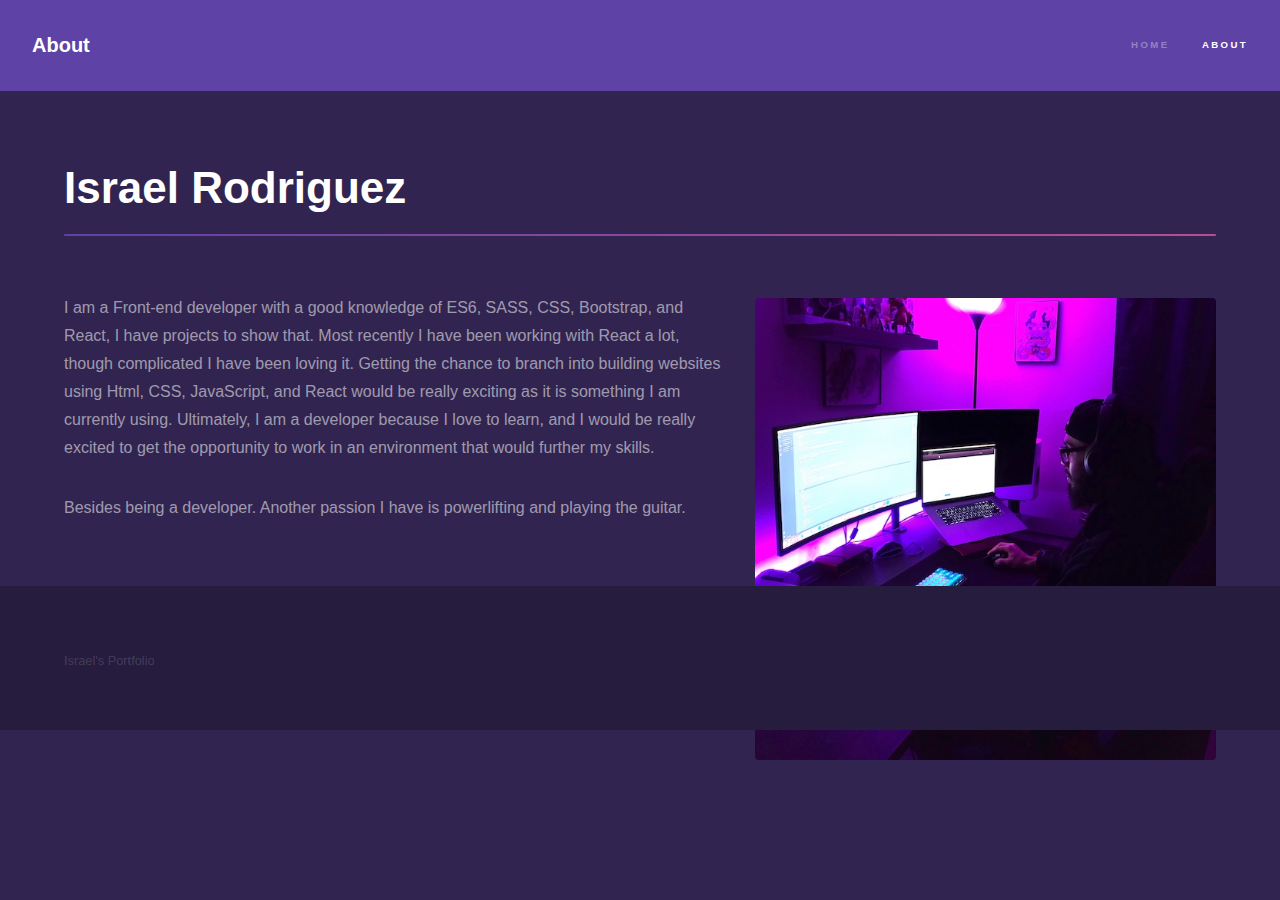
<file: generic.html>
<!DOCTYPE HTML>
<html>

<head>
	<title>Israel's Porfolio</title>
	<meta charset="utf-8" />
	<meta name="viewport" content="width=device-width, initial-scale=1, user-scalable=no" />
	<link rel="stylesheet" href="assets/css/main.css" />
	<noscript>
		<link rel="stylesheet" href="assets/css/noscript.css" />
	</noscript>
</head>

<body class="is-preload">

	<!-- Header -->
	<header id="header">
		<a href="index.html" class="title">About</a>
		<nav>
			<ul>
				<li><a href="index.html">Home</a></li>
				<li><a href="generic.html" class="active">About</a></li>
			</ul>
		</nav>
	</header>

	<!-- Wrapper -->
	<div id="wrapper">

		<!-- Main -->
		<section id="main" class="wrapper">
			<div class="inner">
				<h1 class="major">Israel Rodriguez</h1>
				<span class="image right"><img src="images/IsraelR.jpg" alt="Israel" /></span>
				<p>I am a Front-end developer with a good knowledge of ES6, SASS, CSS, Bootstrap, and React, I have
					projects to show that. Most recently I have been working with React a lot, though complicated I have
					been loving it. Getting the chance to branch into building websites using Html, CSS, JavaScript, and
					React
					would be really exciting as it is something I am currently using. Ultimately, I am a developer
					because I love to learn, and I would be really excited to get the opportunity to work in an
					environment that would further my skills.</p>

				<p>Besides being a developer. Another passion I have is powerlifting and playing the guitar.</p>
			</div>
		</section>

	</div>

	<!-- Footer -->
	<footer id="footer" class="wrapper alt">
		<div class="inner">
			<ul class="menu">
				<li>Israel's Portfolio</li>
			</ul>
		</div>
	</footer>

	<!-- Scripts -->
	<script src="assets/js/jquery.min.js"></script>
	<script src="assets/js/jquery.scrollex.min.js"></script>
	<script src="assets/js/jquery.scrolly.min.js"></script>
	<script src="assets/js/browser.min.js"></script>
	<script src="assets/js/breakpoints.min.js"></script>
	<script src="assets/js/util.js"></script>
	<script src="assets/js/main.js"></script>

</body>

</html>
</file>
<file: assets/css/noscript.css>
/*
	Hyperspace by HTML5 UP
	html5up.net | @ajlkn
	Free for personal and commercial use under the CCA 3.0 license (html5up.net/license)
*/

/* Spotlights */

	.spotlights > section > .image:before {
		opacity: 0 !important;
	}

	.spotlights > section > .content > .inner {
		-moz-transform: none !important;
		-webkit-transform: none !important;
		-ms-transform: none !important;
		transform: none !important;
		opacity: 1 !important;
	}

/* Wrapper */

	.wrapper > .inner {
		opacity: 1 !important;
		-moz-transform: none !important;
		-webkit-transform: none !important;
		-ms-transform: none !important;
		transform: none !important;
	}

/* Sidebar */

	#sidebar > .inner {
		opacity: 1 !important;
	}

	#sidebar nav > ul > li {
		-moz-transform: none !important;
		-webkit-transform: none !important;
		-ms-transform: none !important;
		transform: none !important;
		opacity: 1 !important;
	}
</file>
<file: assets/css/main.css>
@import url(fontawesome-all.min.css);

/*
	Hyperspace by HTML5 UP
	html5up.net | @ajlkn
	Free for personal and commercial use under the CCA 3.0 license (html5up.net/license)
*/

html, body, div, span, applet, object,
iframe, h1, h2, h3, h4, h5, h6, p, blockquote,
pre, a, abbr, acronym, address, big, cite,
code, del, dfn, em, img, ins, kbd, q, s, samp,
small, strike, strong, sub, sup, tt, var, b,
u, i, center, dl, dt, dd, ol, ul, li, fieldset,
form, label, legend, table, caption, tbody,
tfoot, thead, tr, th, td, article, aside,
canvas, details, embed, figure, figcaption,
footer, header, hgroup, menu, nav, output, ruby,
section, summary, time, mark, audio, video {
	margin: 0;
	padding: 0;
	border: 0;
	font-size: 100%;
	font: inherit;
	vertical-align: baseline;}

article, aside, details, figcaption, figure,
footer, header, hgroup, menu, nav, section {
	display: block;}

body {
	line-height: 1;
}

ol, ul {
	list-style: none;
}

blockquote, q {
	quotes: none;
}

	blockquote:before, blockquote:after, q:before, q:after {
		content: '';
		content: none;
	}

table {
	border-collapse: collapse;
	border-spacing: 0;
}

body {
	-webkit-text-size-adjust: none;
}

mark {
	background-color: transparent;
	color: inherit;
}

input::-moz-focus-inner {
	border: 0;
	padding: 0;
}

input, select, textarea {
	-moz-appearance: none;
	-webkit-appearance: none;
	-ms-appearance: none;
	appearance: none;
}

/* Basic */

	@-ms-viewport {
		width: device-width;
	}

	body {
		-ms-overflow-style: scrollbar;
	}

	@media screen and (max-width: 480px) {

		html, body {
			min-width: 320px;
		}

	}

	html {
		box-sizing: border-box;
	}

	*, *:before, *:after {
		box-sizing: inherit;
	}

	body {
		background: #312450;
	}

		body.is-preload *, body.is-preload *:before, body.is-preload *:after {
			-moz-animation: none !important;
			-webkit-animation: none !important;
			-ms-animation: none !important;
			animation: none !important;
			-moz-transition: none !important;
			-webkit-transition: none !important;
			-ms-transition: none !important;
			transition: none !important;
		}

		/* ICONS */


	

/* Type */

	body, input, select, textarea {
		color: rgba(255, 255, 255, 0.55);
		font-family: Arial, Helvetica, sans-serif;
		font-size: 16.5pt;
		font-weight: normal;
		line-height: 1.75;
	}

		@media screen and (max-width: 1680px) {

			body, input, select, textarea {
				font-size: 13pt;
			}

		}

		@media screen and (max-width: 1280px) {

			body, input, select, textarea {
				font-size: 12pt;
			}

		}

		@media screen and (max-width: 360px) {

			body, input, select, textarea {
				font-size: 11pt;
			}

		}

	a {
		-moz-transition: color 0.2s ease, border-bottom-color 0.2s ease;
		-webkit-transition: color 0.2s ease, border-bottom-color 0.2s ease;
		-ms-transition: color 0.2s ease, border-bottom-color 0.2s ease;
		transition: color 0.2s ease, border-bottom-color 0.2s ease;
		border-bottom: dotted 1px rgba(255, 255, 255, 0.35);
		color: inherit;
		text-decoration: none;
	}

		a:hover {
			border-bottom-color: transparent;
			color: #ffffff;
		}

	strong, b {
		color: #ffffff;
		font-weight: bold;
	}

	em, i {
		font-style: italic;
	}

	p {
		margin: 0 0 2em 0;
	}

	h1, h2, h3, h4, h5, h6 {
		color: #ffffff;
		font-weight: bold;
		line-height: 1.5;
		margin: 0 0 0.5em 0;
	}

		h1 a, h2 a, h3 a, h4 a, h5 a, h6 a {
			color: inherit;
			text-decoration: none;
		}

	h1 {
		font-size: 2.75em;
	}

		h1.major {
			margin: 0 0 1.3em 0;
			position: relative;
			padding-bottom: 0.35em;
		}

			h1.major:after {
				background-image: -moz-linear-gradient(to right, #5e42a6, #b74e91);
				background-image: -webkit-linear-gradient(to right, #5e42a6, #b74e91);
				background-image: -ms-linear-gradient(to right, #5e42a6, #b74e91);
				background-image: linear-gradient(to right, #5e42a6, #b74e91);
				-moz-transition: max-width 0.2s ease;
				-webkit-transition: max-width 0.2s ease;
				-ms-transition: max-width 0.2s ease;
				transition: max-width 0.2s ease;
				border-radius: 0.2em;
				bottom: 0;
				content: '';
				height: 0.05em;
				position: absolute;
				right: 0;
				width: 100%;
			}

	h2 {
		font-size: 1.75em;
	}

	h3 {
		font-size: 1.1em;
	}

	h4 {
		font-size: 1em;
	}

	h5 {
		font-size: 0.8em;
	}

	h6 {
		font-size: 0.6em;
	}

	@media screen and (max-width: 736px) {

		h1 {
			font-size: 2em;
		}

		h2 {
			font-size: 1.25em;
		}

		h3 {
			font-size: 1em;
		}

		h4 {
			font-size: 0.8em;
		}

		h5 {
			font-size: 0.6em;
		}

		h6 {
			font-size: 0.6em;
		}

	}

	sub {
		font-size: 0.8em;
		position: relative;
		top: 0.5em;
	}

	sup {
		font-size: 0.8em;
		position: relative;
		top: -0.5em;
	}

	blockquote {
		border-left: solid 4px rgba(255, 255, 255, 0.15);
		font-style: italic;
		margin: 0 0 2em 0;
		padding: 0.5em 0 0.5em 2em;
	}

	code {
		background: rgba(255, 255, 255, 0.05);
		border-radius: 0.25em;
		border: solid 1px rgba(255, 255, 255, 0.15);
		font-family: "Courier New", monospace;
		font-size: 0.9em;
		margin: 0 0.25em;
		padding: 0.25em 0.65em;
	}

	pre {
		-webkit-overflow-scrolling: touch;
		font-family: "Courier New", monospace;
		font-size: 0.9em;
		margin: 0 0 2em 0;
	}

		pre code {
			display: block;
			line-height: 1.75em;
			padding: 1em 1.5em;
			overflow-x: auto;
		}

	hr {
		border: 0;
		border-bottom: solid 1px rgba(255, 255, 255, 0.15);
		margin: 2em 0;
	}

		hr.major {
			margin: 3em 0;
		}

	.align-left {
		text-align: left;
	}

	.align-center {
		text-align: center;
	}

	.align-right {
		text-align: right;
	}

/* Row */

	.row {
		display: flex;
		flex-wrap: wrap;
		box-sizing: border-box;
		align-items: stretch;
	}

		.row > * {
			box-sizing: border-box;
		}

		.row.gtr-uniform > * > :last-child {
			margin-bottom: 0;
		}

		.row.aln-left {
			justify-content: flex-start;
		}

		.row.aln-center {
			justify-content: center;
		}

		.row.aln-right {
			justify-content: flex-end;
		}

		.row.aln-top {
			align-items: flex-start;
		}

		.row.aln-middle {
			align-items: center;
		}

		.row.aln-bottom {
			align-items: flex-end;
		}

		.row > .imp {
			order: -1;
		}

		.row > .col-1 {
			width: 8.33333%;
		}

		.row > .off-1 {
			margin-left: 8.33333%;
		}

		.row > .col-2 {
			width: 16.66667%;
		}

		.row > .off-2 {
			margin-left: 16.66667%;
		}

		.row > .col-3 {
			width: 25%;
		}

		.row > .off-3 {
			margin-left: 25%;
		}

		.row > .col-4 {
			width: 33.33333%;
		}

		.row > .off-4 {
			margin-left: 33.33333%;
		}

		.row > .col-5 {
			width: 41.66667%;
		}

		.row > .off-5 {
			margin-left: 41.66667%;
		}

		.row > .col-6 {
			width: 50%;
		}

		.row > .off-6 {
			margin-left: 50%;
		}

		.row > .col-7 {
			width: 58.33333%;
		}

		.row > .off-7 {
			margin-left: 58.33333%;
		}

		.row > .col-8 {
			width: 66.66667%;
		}

		.row > .off-8 {
			margin-left: 66.66667%;
		}

		.row > .col-9 {
			width: 75%;
		}

		.row > .off-9 {
			margin-left: 75%;
		}

		.row > .col-10 {
			width: 83.33333%;
		}

		.row > .off-10 {
			margin-left: 83.33333%;
		}

		.row > .col-11 {
			width: 91.66667%;
		}

		.row > .off-11 {
			margin-left: 91.66667%;
		}

		.row > .col-12 {
			width: 100%;
		}

		.row > .off-12 {
			margin-left: 100%;
		}

		.row.gtr-0 {
			margin-top: 0;
			margin-left: 0em;
		}

			.row.gtr-0 > * {
				padding: 0 0 0 0em;
			}

			.row.gtr-0.gtr-uniform {
				margin-top: 0em;
			}

				.row.gtr-0.gtr-uniform > * {
					padding-top: 0em;
				}

		.row.gtr-25 {
			margin-top: 0;
			margin-left: -0.375em;
		}

			.row.gtr-25 > * {
				padding: 0 0 0 0.375em;
			}

			.row.gtr-25.gtr-uniform {
				margin-top: -0.375em;
			}

				.row.gtr-25.gtr-uniform > * {
					padding-top: 0.375em;
				}

		.row.gtr-50 {
			margin-top: 0;
			margin-left: -0.75em;
		}

			.row.gtr-50 > * {
				padding: 0 0 0 0.75em;
			}

			.row.gtr-50.gtr-uniform {
				margin-top: -0.75em;
			}

				.row.gtr-50.gtr-uniform > * {
					padding-top: 0.75em;
				}

		.row {
			margin-top: 0;
			margin-left: -1.5em;
		}

			.row > * {
				padding: 0 0 0 1.5em;
			}

			.row.gtr-uniform {
				margin-top: -1.5em;
			}

				.row.gtr-uniform > * {
					padding-top: 1.5em;
				}

		.row.gtr-150 {
			margin-top: 0;
			margin-left: -2.25em;
		}

			.row.gtr-150 > * {
				padding: 0 0 0 2.25em;
			}

			.row.gtr-150.gtr-uniform {
				margin-top: -2.25em;
			}

				.row.gtr-150.gtr-uniform > * {
					padding-top: 2.25em;
				}

		.row.gtr-200 {
			margin-top: 0;
			margin-left: -3em;
		}

			.row.gtr-200 > * {
				padding: 0 0 0 3em;
			}

			.row.gtr-200.gtr-uniform {
				margin-top: -3em;
			}

				.row.gtr-200.gtr-uniform > * {
					padding-top: 3em;
				}

		@media screen and (max-width: 1680px) {

			.row {
				display: flex;
				flex-wrap: wrap;
				box-sizing: border-box;
				align-items: stretch;
			}

				.row > * {
					box-sizing: border-box;
				}

				.row.gtr-uniform > * > :last-child {
					margin-bottom: 0;
				}

				.row.aln-left {
					justify-content: flex-start;
				}

				.row.aln-center {
					justify-content: center;
				}

				.row.aln-right {
					justify-content: flex-end;
				}

				.row.aln-top {
					align-items: flex-start;
				}

				.row.aln-middle {
					align-items: center;
				}

				.row.aln-bottom {
					align-items: flex-end;
				}

				.row > .imp-xlarge {
					order: -1;
				}

				.row > .col-1-xlarge {
					width: 8.33333%;
				}

				.row > .off-1-xlarge {
					margin-left: 8.33333%;
				}

				.row > .col-2-xlarge {
					width: 16.66667%;
				}

				.row > .off-2-xlarge {
					margin-left: 16.66667%;
				}

				.row > .col-3-xlarge {
					width: 25%;
				}

				.row > .off-3-xlarge {
					margin-left: 25%;
				}

				.row > .col-4-xlarge {
					width: 33.33333%;
				}

				.row > .off-4-xlarge {
					margin-left: 33.33333%;
				}

				.row > .col-5-xlarge {
					width: 41.66667%;
				}

				.row > .off-5-xlarge {
					margin-left: 41.66667%;
				}

				.row > .col-6-xlarge {
					width: 50%;
				}

				.row > .off-6-xlarge {
					margin-left: 50%;
				}

				.row > .col-7-xlarge {
					width: 58.33333%;
				}

				.row > .off-7-xlarge {
					margin-left: 58.33333%;
				}

				.row > .col-8-xlarge {
					width: 66.66667%;
				}

				.row > .off-8-xlarge {
					margin-left: 66.66667%;
				}

				.row > .col-9-xlarge {
					width: 75%;
				}

				.row > .off-9-xlarge {
					margin-left: 75%;
				}

				.row > .col-10-xlarge {
					width: 83.33333%;
				}

				.row > .off-10-xlarge {
					margin-left: 83.33333%;
				}

				.row > .col-11-xlarge {
					width: 91.66667%;
				}

				.row > .off-11-xlarge {
					margin-left: 91.66667%;
				}

				.row > .col-12-xlarge {
					width: 100%;
				}

				.row > .off-12-xlarge {
					margin-left: 100%;
				}

				.row.gtr-0 {
					margin-top: 0;
					margin-left: 0em;
				}

					.row.gtr-0 > * {
						padding: 0 0 0 0em;
					}

					.row.gtr-0.gtr-uniform {
						margin-top: 0em;
					}

						.row.gtr-0.gtr-uniform > * {
							padding-top: 0em;
						}

				.row.gtr-25 {
					margin-top: 0;
					margin-left: -0.375em;
				}

					.row.gtr-25 > * {
						padding: 0 0 0 0.375em;
					}

					.row.gtr-25.gtr-uniform {
						margin-top: -0.375em;
					}

						.row.gtr-25.gtr-uniform > * {
							padding-top: 0.375em;
						}

				.row.gtr-50 {
					margin-top: 0;
					margin-left: -0.75em;
				}

					.row.gtr-50 > * {
						padding: 0 0 0 0.75em;
					}

					.row.gtr-50.gtr-uniform {
						margin-top: -0.75em;
					}

						.row.gtr-50.gtr-uniform > * {
							padding-top: 0.75em;
						}

				.row {
					margin-top: 0;
					margin-left: -1.5em;
				}

					.row > * {
						padding: 0 0 0 1.5em;
					}

					.row.gtr-uniform {
						margin-top: -1.5em;
					}

						.row.gtr-uniform > * {
							padding-top: 1.5em;
						}

				.row.gtr-150 {
					margin-top: 0;
					margin-left: -2.25em;
				}

					.row.gtr-150 > * {
						padding: 0 0 0 2.25em;
					}

					.row.gtr-150.gtr-uniform {
						margin-top: -2.25em;
					}

						.row.gtr-150.gtr-uniform > * {
							padding-top: 2.25em;
						}

				.row.gtr-200 {
					margin-top: 0;
					margin-left: -3em;
				}

					.row.gtr-200 > * {
						padding: 0 0 0 3em;
					}

					.row.gtr-200.gtr-uniform {
						margin-top: -3em;
					}

						.row.gtr-200.gtr-uniform > * {
							padding-top: 3em;
						}

		}

		@media screen and (max-width: 1280px) {

			.row {
				display: flex;
				flex-wrap: wrap;
				box-sizing: border-box;
				align-items: stretch;
			}

				.row > * {
					box-sizing: border-box;
				}

				.row.gtr-uniform > * > :last-child {
					margin-bottom: 0;
				}

				.row.aln-left {
					justify-content: flex-start;
				}

				.row.aln-center {
					justify-content: center;
				}

				.row.aln-right {
					justify-content: flex-end;
				}

				.row.aln-top {
					align-items: flex-start;
				}

				.row.aln-middle {
					align-items: center;
				}

				.row.aln-bottom {
					align-items: flex-end;
				}

				.row > .imp-large {
					order: -1;
				}

				.row > .col-1-large {
					width: 8.33333%;
				}

				.row > .off-1-large {
					margin-left: 8.33333%;
				}

				.row > .col-2-large {
					width: 16.66667%;
				}

				.row > .off-2-large {
					margin-left: 16.66667%;
				}

				.row > .col-3-large {
					width: 25%;
				}

				.row > .off-3-large {
					margin-left: 25%;
				}

				.row > .col-4-large {
					width: 33.33333%;
				}

				.row > .off-4-large {
					margin-left: 33.33333%;
				}

				.row > .col-5-large {
					width: 41.66667%;
				}

				.row > .off-5-large {
					margin-left: 41.66667%;
				}

				.row > .col-6-large {
					width: 50%;
				}

				.row > .off-6-large {
					margin-left: 50%;
				}

				.row > .col-7-large {
					width: 58.33333%;
				}

				.row > .off-7-large {
					margin-left: 58.33333%;
				}

				.row > .col-8-large {
					width: 66.66667%;
				}

				.row > .off-8-large {
					margin-left: 66.66667%;
				}

				.row > .col-9-large {
					width: 75%;
				}

				.row > .off-9-large {
					margin-left: 75%;
				}

				.row > .col-10-large {
					width: 83.33333%;
				}

				.row > .off-10-large {
					margin-left: 83.33333%;
				}

				.row > .col-11-large {
					width: 91.66667%;
				}

				.row > .off-11-large {
					margin-left: 91.66667%;
				}

				.row > .col-12-large {
					width: 100%;
				}

				.row > .off-12-large {
					margin-left: 100%;
				}

				.row.gtr-0 {
					margin-top: 0;
					margin-left: 0em;
				}

					.row.gtr-0 > * {
						padding: 0 0 0 0em;
					}

					.row.gtr-0.gtr-uniform {
						margin-top: 0em;
					}

						.row.gtr-0.gtr-uniform > * {
							padding-top: 0em;
						}

				.row.gtr-25 {
					margin-top: 0;
					margin-left: -0.375em;
				}

					.row.gtr-25 > * {
						padding: 0 0 0 0.375em;
					}

					.row.gtr-25.gtr-uniform {
						margin-top: -0.375em;
					}

						.row.gtr-25.gtr-uniform > * {
							padding-top: 0.375em;
						}

				.row.gtr-50 {
					margin-top: 0;
					margin-left: -0.75em;
				}

					.row.gtr-50 > * {
						padding: 0 0 0 0.75em;
					}

					.row.gtr-50.gtr-uniform {
						margin-top: -0.75em;
					}

						.row.gtr-50.gtr-uniform > * {
							padding-top: 0.75em;
						}

				.row {
					margin-top: 0;
					margin-left: -1.5em;
				}

					.row > * {
						padding: 0 0 0 1.5em;
					}

					.row.gtr-uniform {
						margin-top: -1.5em;
					}

						.row.gtr-uniform > * {
							padding-top: 1.5em;
						}

				.row.gtr-150 {
					margin-top: 0;
					margin-left: -2.25em;
				}

					.row.gtr-150 > * {
						padding: 0 0 0 2.25em;
					}

					.row.gtr-150.gtr-uniform {
						margin-top: -2.25em;
					}

						.row.gtr-150.gtr-uniform > * {
							padding-top: 2.25em;
						}

				.row.gtr-200 {
					margin-top: 0;
					margin-left: -3em;
				}

					.row.gtr-200 > * {
						padding: 0 0 0 3em;
					}

					.row.gtr-200.gtr-uniform {
						margin-top: -3em;
					}

						.row.gtr-200.gtr-uniform > * {
							padding-top: 3em;
						}

		}

		@media screen and (max-width: 980px) {

			.row {
				display: flex;
				flex-wrap: wrap;
				box-sizing: border-box;
				align-items: stretch;
			}

				.row > * {
					box-sizing: border-box;
				}

				.row.gtr-uniform > * > :last-child {
					margin-bottom: 0;
				}

				.row.aln-left {
					justify-content: flex-start;
				}

				.row.aln-center {
					justify-content: center;
				}

				.row.aln-right {
					justify-content: flex-end;
				}

				.row.aln-top {
					align-items: flex-start;
				}

				.row.aln-middle {
					align-items: center;
				}

				.row.aln-bottom {
					align-items: flex-end;
				}

				.row > .imp-medium {
					order: -1;
				}

				.row > .col-1-medium {
					width: 8.33333%;
				}

				.row > .off-1-medium {
					margin-left: 8.33333%;
				}

				.row > .col-2-medium {
					width: 16.66667%;
				}

				.row > .off-2-medium {
					margin-left: 16.66667%;
				}

				.row > .col-3-medium {
					width: 25%;
				}

				.row > .off-3-medium {
					margin-left: 25%;
				}

				.row > .col-4-medium {
					width: 33.33333%;
				}

				.row > .off-4-medium {
					margin-left: 33.33333%;
				}

				.row > .col-5-medium {
					width: 41.66667%;
				}

				.row > .off-5-medium {
					margin-left: 41.66667%;
				}

				.row > .col-6-medium {
					width: 50%;
				}

				.row > .off-6-medium {
					margin-left: 50%;
				}

				.row > .col-7-medium {
					width: 58.33333%;
				}

				.row > .off-7-medium {
					margin-left: 58.33333%;
				}

				.row > .col-8-medium {
					width: 66.66667%;
				}

				.row > .off-8-medium {
					margin-left: 66.66667%;
				}

				.row > .col-9-medium {
					width: 75%;
				}

				.row > .off-9-medium {
					margin-left: 75%;
				}

				.row > .col-10-medium {
					width: 83.33333%;
				}

				.row > .off-10-medium {
					margin-left: 83.33333%;
				}

				.row > .col-11-medium {
					width: 91.66667%;
				}

				.row > .off-11-medium {
					margin-left: 91.66667%;
				}

				.row > .col-12-medium {
					width: 100%;
				}

				.row > .off-12-medium {
					margin-left: 100%;
				}

				.row.gtr-0 {
					margin-top: 0;
					margin-left: 0em;
				}

					.row.gtr-0 > * {
						padding: 0 0 0 0em;
					}

					.row.gtr-0.gtr-uniform {
						margin-top: 0em;
					}

						.row.gtr-0.gtr-uniform > * {
							padding-top: 0em;
						}

				.row.gtr-25 {
					margin-top: 0;
					margin-left: -0.375em;
				}

					.row.gtr-25 > * {
						padding: 0 0 0 0.375em;
					}

					.row.gtr-25.gtr-uniform {
						margin-top: -0.375em;
					}

						.row.gtr-25.gtr-uniform > * {
							padding-top: 0.375em;
						}

				.row.gtr-50 {
					margin-top: 0;
					margin-left: -0.75em;
				}

					.row.gtr-50 > * {
						padding: 0 0 0 0.75em;
					}

					.row.gtr-50.gtr-uniform {
						margin-top: -0.75em;
					}

						.row.gtr-50.gtr-uniform > * {
							padding-top: 0.75em;
						}

				.row {
					margin-top: 0;
					margin-left: -1.5em;
				}

					.row > * {
						padding: 0 0 0 1.5em;
					}

					.row.gtr-uniform {
						margin-top: -1.5em;
					}

						.row.gtr-uniform > * {
							padding-top: 1.5em;
						}

				.row.gtr-150 {
					margin-top: 0;
					margin-left: -2.25em;
				}

					.row.gtr-150 > * {
						padding: 0 0 0 2.25em;
					}

					.row.gtr-150.gtr-uniform {
						margin-top: -2.25em;
					}

						.row.gtr-150.gtr-uniform > * {
							padding-top: 2.25em;
						}

				.row.gtr-200 {
					margin-top: 0;
					margin-left: -3em;
				}

					.row.gtr-200 > * {
						padding: 0 0 0 3em;
					}

					.row.gtr-200.gtr-uniform {
						margin-top: -3em;
					}

						.row.gtr-200.gtr-uniform > * {
							padding-top: 3em;
						}

		}

		@media screen and (max-width: 736px) {

			.row {
				display: flex;
				flex-wrap: wrap;
				box-sizing: border-box;
				align-items: stretch;
			}

				.row > * {
					box-sizing: border-box;
				}

				.row.gtr-uniform > * > :last-child {
					margin-bottom: 0;
				}

				.row.aln-left {
					justify-content: flex-start;
				}

				.row.aln-center {
					justify-content: center;
				}

				.row.aln-right {
					justify-content: flex-end;
				}

				.row.aln-top {
					align-items: flex-start;
				}

				.row.aln-middle {
					align-items: center;
				}

				.row.aln-bottom {
					align-items: flex-end;
				}

				.row > .imp-small {
					order: -1;
				}

				.row > .col-1-small {
					width: 8.33333%;
				}

				.row > .off-1-small {
					margin-left: 8.33333%;
				}

				.row > .col-2-small {
					width: 16.66667%;
				}

				.row > .off-2-small {
					margin-left: 16.66667%;
				}

				.row > .col-3-small {
					width: 25%;
				}

				.row > .off-3-small {
					margin-left: 25%;
				}

				.row > .col-4-small {
					width: 33.33333%;
				}

				.row > .off-4-small {
					margin-left: 33.33333%;
				}

				.row > .col-5-small {
					width: 41.66667%;
				}

				.row > .off-5-small {
					margin-left: 41.66667%;
				}

				.row > .col-6-small {
					width: 50%;
				}

				.row > .off-6-small {
					margin-left: 50%;
				}

				.row > .col-7-small {
					width: 58.33333%;
				}

				.row > .off-7-small {
					margin-left: 58.33333%;
				}

				.row > .col-8-small {
					width: 66.66667%;
				}

				.row > .off-8-small {
					margin-left: 66.66667%;
				}

				.row > .col-9-small {
					width: 75%;
				}

				.row > .off-9-small {
					margin-left: 75%;
				}

				.row > .col-10-small {
					width: 83.33333%;
				}

				.row > .off-10-small {
					margin-left: 83.33333%;
				}

				.row > .col-11-small {
					width: 91.66667%;
				}

				.row > .off-11-small {
					margin-left: 91.66667%;
				}

				.row > .col-12-small {
					width: 100%;
				}

				.row > .off-12-small {
					margin-left: 100%;
				}

				.row.gtr-0 {
					margin-top: 0;
					margin-left: 0em;
				}

					.row.gtr-0 > * {
						padding: 0 0 0 0em;
					}

					.row.gtr-0.gtr-uniform {
						margin-top: 0em;
					}

						.row.gtr-0.gtr-uniform > * {
							padding-top: 0em;
						}

				.row.gtr-25 {
					margin-top: 0;
					margin-left: -0.375em;
				}

					.row.gtr-25 > * {
						padding: 0 0 0 0.375em;
					}

					.row.gtr-25.gtr-uniform {
						margin-top: -0.375em;
					}

						.row.gtr-25.gtr-uniform > * {
							padding-top: 0.375em;
						}

				.row.gtr-50 {
					margin-top: 0;
					margin-left: -0.75em;
				}

					.row.gtr-50 > * {
						padding: 0 0 0 0.75em;
					}

					.row.gtr-50.gtr-uniform {
						margin-top: -0.75em;
					}

						.row.gtr-50.gtr-uniform > * {
							padding-top: 0.75em;
						}

				.row {
					margin-top: 0;
					margin-left: -1.5em;
				}

					.row > * {
						padding: 0 0 0 1.5em;
					}

					.row.gtr-uniform {
						margin-top: -1.5em;
					}

						.row.gtr-uniform > * {
							padding-top: 1.5em;
						}

				.row.gtr-150 {
					margin-top: 0;
					margin-left: -2.25em;
				}

					.row.gtr-150 > * {
						padding: 0 0 0 2.25em;
					}

					.row.gtr-150.gtr-uniform {
						margin-top: -2.25em;
					}

						.row.gtr-150.gtr-uniform > * {
							padding-top: 2.25em;
						}

				.row.gtr-200 {
					margin-top: 0;
					margin-left: -3em;
				}

					.row.gtr-200 > * {
						padding: 0 0 0 3em;
					}

					.row.gtr-200.gtr-uniform {
						margin-top: -3em;
					}

						.row.gtr-200.gtr-uniform > * {
							padding-top: 3em;
						}

		}

		@media screen and (max-width: 480px) {

			.row {
				display: flex;
				flex-wrap: wrap;
				box-sizing: border-box;
				align-items: stretch;
			}

				.row > * {
					box-sizing: border-box;
				}

				.row.gtr-uniform > * > :last-child {
					margin-bottom: 0;
				}

				.row.aln-left {
					justify-content: flex-start;
				}

				.row.aln-center {
					justify-content: center;
				}

				.row.aln-right {
					justify-content: flex-end;
				}

				.row.aln-top {
					align-items: flex-start;
				}

				.row.aln-middle {
					align-items: center;
				}

				.row.aln-bottom {
					align-items: flex-end;
				}

				.row > .imp-xsmall {
					order: -1;
				}

				.row > .col-1-xsmall {
					width: 8.33333%;
				}

				.row > .off-1-xsmall {
					margin-left: 8.33333%;
				}

				.row > .col-2-xsmall {
					width: 16.66667%;
				}

				.row > .off-2-xsmall {
					margin-left: 16.66667%;
				}

				.row > .col-3-xsmall {
					width: 25%;
				}

				.row > .off-3-xsmall {
					margin-left: 25%;
				}

				.row > .col-4-xsmall {
					width: 33.33333%;
				}

				.row > .off-4-xsmall {
					margin-left: 33.33333%;
				}

				.row > .col-5-xsmall {
					width: 41.66667%;
				}

				.row > .off-5-xsmall {
					margin-left: 41.66667%;
				}

				.row > .col-6-xsmall {
					width: 50%;
				}

				.row > .off-6-xsmall {
					margin-left: 50%;
				}

				.row > .col-7-xsmall {
					width: 58.33333%;
				}

				.row > .off-7-xsmall {
					margin-left: 58.33333%;
				}

				.row > .col-8-xsmall {
					width: 66.66667%;
				}

				.row > .off-8-xsmall {
					margin-left: 66.66667%;
				}

				.row > .col-9-xsmall {
					width: 75%;
				}

				.row > .off-9-xsmall {
					margin-left: 75%;
				}

				.row > .col-10-xsmall {
					width: 83.33333%;
				}

				.row > .off-10-xsmall {
					margin-left: 83.33333%;
				}

				.row > .col-11-xsmall {
					width: 91.66667%;
				}

				.row > .off-11-xsmall {
					margin-left: 91.66667%;
				}

				.row > .col-12-xsmall {
					width: 100%;
				}

				.row > .off-12-xsmall {
					margin-left: 100%;
				}

				.row.gtr-0 {
					margin-top: 0;
					margin-left: 0em;
				}

					.row.gtr-0 > * {
						padding: 0 0 0 0em;
					}

					.row.gtr-0.gtr-uniform {
						margin-top: 0em;
					}

						.row.gtr-0.gtr-uniform > * {
							padding-top: 0em;
						}

				.row.gtr-25 {
					margin-top: 0;
					margin-left: -0.375em;
				}

					.row.gtr-25 > * {
						padding: 0 0 0 0.375em;
					}

					.row.gtr-25.gtr-uniform {
						margin-top: -0.375em;
					}

						.row.gtr-25.gtr-uniform > * {
							padding-top: 0.375em;
						}

				.row.gtr-50 {
					margin-top: 0;
					margin-left: -0.75em;
				}

					.row.gtr-50 > * {
						padding: 0 0 0 0.75em;
					}

					.row.gtr-50.gtr-uniform {
						margin-top: -0.75em;
					}

						.row.gtr-50.gtr-uniform > * {
							padding-top: 0.75em;
						}

				.row {
					margin-top: 0;
					margin-left: -1.5em;
				}

					.row > * {
						padding: 0 0 0 1.5em;
					}

					.row.gtr-uniform {
						margin-top: -1.5em;
					}

						.row.gtr-uniform > * {
							padding-top: 1.5em;
						}

				.row.gtr-150 {
					margin-top: 0;
					margin-left: -2.25em;
				}

					.row.gtr-150 > * {
						padding: 0 0 0 2.25em;
					}

					.row.gtr-150.gtr-uniform {
						margin-top: -2.25em;
					}

						.row.gtr-150.gtr-uniform > * {
							padding-top: 2.25em;
						}

				.row.gtr-200 {
					margin-top: 0;
					margin-left: -3em;
				}

					.row.gtr-200 > * {
						padding: 0 0 0 3em;
					}

					.row.gtr-200.gtr-uniform {
						margin-top: -3em;
					}

						.row.gtr-200.gtr-uniform > * {
							padding-top: 3em;
						}

		}

/* Box */

	.box {
		border-radius: 0.25em;
		border: solid 1px rgba(255, 255, 255, 0.15);
		margin-bottom: 2em;
		padding: 1.5em;
	}

		.box > :last-child,
		.box > :last-child > :last-child,
		.box > :last-child > :last-child > :last-child {
			margin-bottom: 0;
		}

		.box.alt {
			border: 0;
			border-radius: 0;
			padding: 0;
		}

/* Button */

	input[type="submit"],
	input[type="reset"],
	input[type="button"],
	button,
	.button {
		-moz-appearance: none;
		-webkit-appearance: none;
		-ms-appearance: none;
		appearance: none;
		-moz-transition: border-color 0.2s ease;
		-webkit-transition: border-color 0.2s ease;
		-ms-transition: border-color 0.2s ease;
		transition: border-color 0.2s ease;
		background-color: transparent;
		border: solid 1px !important;
		border-color: rgba(255, 255, 255, 0.15) !important;
		border-radius: 3em;
		color: #ffffff !important;
		cursor: pointer;
		display: inline-block;
		font-size: 0.6em;
		font-weight: bold;
		height: calc(4.75em + 2px);
		letter-spacing: 0.25em;
		line-height: 4.75em;
		outline: 0;
		padding: 0 3.75em;
		position: relative;
		text-align: center;
		text-decoration: none;
		text-transform: uppercase;
		white-space: nowrap;
	}

		input[type="submit"]:after,
		input[type="reset"]:after,
		input[type="button"]:after,
		button:after,
		.button:after {
			-moz-transform: scale(0.25);
			-webkit-transform: scale(0.25);
			-ms-transform: scale(0.25);
			transform: scale(0.25);
			pointer-events: none;
			-moz-transition: opacity 0.2s ease, -moz-transform 0.2s ease;
			-webkit-transition: opacity 0.2s ease, -webkit-transform 0.2s ease;
			-ms-transition: opacity 0.2s ease, -ms-transform 0.2s ease;
			transition: opacity 0.2s ease, transform 0.2s ease;
			background: #ffffff;
			border-radius: 3em;
			content: '';
			height: 100%;
			left: 0;
			opacity: 0;
			position: absolute;
			top: 0;
			width: 100%;
		}

		input[type="submit"].icon:before,
		input[type="reset"].icon:before,
		input[type="button"].icon:before,
		button.icon:before,
		.button.icon:before {
			margin-right: 0.75em;
		}

		input[type="submit"].fit,
		input[type="reset"].fit,
		input[type="button"].fit,
		button.fit,
		.button.fit {
			width: 100%;
		}

		input[type="submit"].small,
		input[type="reset"].small,
		input[type="button"].small,
		button.small,
		.button.small {
			font-size: 0.4em;
		}

		input[type="submit"].large,
		input[type="reset"].large,
		input[type="button"].large,
		button.large,
		.button.large {
			font-size: 0.8em;
		}

		input[type="submit"].primary,
		input[type="reset"].primary,
		input[type="button"].primary,
		button.primary,
		.button.primary {
			background-color: #ffffff;
			color: #312450 !important;
		}

			input[type="submit"].primary:after,
			input[type="reset"].primary:after,
			input[type="button"].primary:after,
			button.primary:after,
			.button.primary:after {
				display: none;
			}

		input[type="submit"].disabled, input[type="submit"]:disabled,
		input[type="reset"].disabled,
		input[type="reset"]:disabled,
		input[type="button"].disabled,
		input[type="button"]:disabled,
		button.disabled,
		button:disabled,
		.button.disabled,
		.button:disabled {
			cursor: default;
			opacity: 0.5;
			pointer-events: none;
		}

		input[type="submit"]:hover,
		input[type="reset"]:hover,
		input[type="button"]:hover,
		button:hover,
		.button:hover {
			border-color: rgba(255, 255, 255, 0.55) !important;
		}

			input[type="submit"]:hover:after,
			input[type="reset"]:hover:after,
			input[type="button"]:hover:after,
			button:hover:after,
			.button:hover:after {
				opacity: 0.05;
				-moz-transform: scale(1);
				-webkit-transform: scale(1);
				-ms-transform: scale(1);
				transform: scale(1);
			}

			input[type="submit"]:hover:active,
			input[type="reset"]:hover:active,
			input[type="button"]:hover:active,
			button:hover:active,
			.button:hover:active {
				border-color: #ffffff !important;
			}

				input[type="submit"]:hover:active:after,
				input[type="reset"]:hover:active:after,
				input[type="button"]:hover:active:after,
				button:hover:active:after,
				.button:hover:active:after {
					opacity: 0.1;
				}

/* Features */

	.features {
		display: -moz-flex;
		display: -webkit-flex;
		display: -ms-flex;
		display: flex;
		-moz-flex-wrap: wrap;
		-webkit-flex-wrap: wrap;
		-ms-flex-wrap: wrap;
		flex-wrap: wrap;
		border-radius: 0.25em;
		border: solid 1px rgba(255, 255, 255, 0.15);
		background: rgba(255, 255, 255, 0.05);
		margin: 0 0 2em 0;
	}

		.features section {
			padding: 3.5em 3em 1em 7em ;
			width: 50%;
			border-top: solid 1px rgba(255, 255, 255, 0.15);
			position: relative;
		}

			.features section:nth-child(-n + 2) {
				border-top-width: 0;
			}

			.features section:nth-child(2n) {
				border-left: solid 1px rgba(255, 255, 255, 0.15);
			}

			.features section .icon {
				-moz-transition: opacity 0.5s ease, -moz-transform 0.5s ease;
				-webkit-transition: opacity 0.5s ease, -webkit-transform 0.5s ease;
				-ms-transition: opacity 0.5s ease, -ms-transform 0.5s ease;
				transition: opacity 0.5s ease, transform 0.5s ease;
				-moz-transition-delay: 1s;
				-webkit-transition-delay: 1s;
				-ms-transition-delay: 1s;
				transition-delay: 1s;
				-moz-transform: scale(1);
				-webkit-transform: scale(1);
				-ms-transform: scale(1);
				transform: scale(1);
				position: absolute;
				left: 3em;
				top: 3em;
				opacity: 1;
			}

			.features section:nth-child(1) .icon {
				-moz-transition-delay: 0.15s;
				-webkit-transition-delay: 0.15s;
				-ms-transition-delay: 0.15s;
				transition-delay: 0.15s;
			}

			.features section:nth-child(2) .icon {
				-moz-transition-delay: 0.3s;
				-webkit-transition-delay: 0.3s;
				-ms-transition-delay: 0.3s;
				transition-delay: 0.3s;
			}

			.features section:nth-child(3) .icon {
				-moz-transition-delay: 0.45s;
				-webkit-transition-delay: 0.45s;
				-ms-transition-delay: 0.45s;
				transition-delay: 0.45s;
			}

			.features section:nth-child(4) .icon {
				-moz-transition-delay: 0.6s;
				-webkit-transition-delay: 0.6s;
				-ms-transition-delay: 0.6s;
				transition-delay: 0.6s;
			}

			.features section:nth-child(5) .icon {
				-moz-transition-delay: 0.75s;
				-webkit-transition-delay: 0.75s;
				-ms-transition-delay: 0.75s;
				transition-delay: 0.75s;
			}

			.features section:nth-child(6) .icon {
				-moz-transition-delay: 0.9s;
				-webkit-transition-delay: 0.9s;
				-ms-transition-delay: 0.9s;
				transition-delay: 0.9s;
			}

			.features section:nth-child(7) .icon {
				-moz-transition-delay: 1.05s;
				-webkit-transition-delay: 1.05s;
				-ms-transition-delay: 1.05s;
				transition-delay: 1.05s;
			}

			.features section:nth-child(8) .icon {
				-moz-transition-delay: 1.2s;
				-webkit-transition-delay: 1.2s;
				-ms-transition-delay: 1.2s;
				transition-delay: 1.2s;
			}

			.features section:nth-child(9) .icon {
				-moz-transition-delay: 1.35s;
				-webkit-transition-delay: 1.35s;
				-ms-transition-delay: 1.35s;
				transition-delay: 1.35s;
			}

			.features section:nth-child(10) .icon {
				-moz-transition-delay: 1.5s;
				-webkit-transition-delay: 1.5s;
				-ms-transition-delay: 1.5s;
				transition-delay: 1.5s;
			}

			.features section:nth-child(11) .icon {
				-moz-transition-delay: 1.65s;
				-webkit-transition-delay: 1.65s;
				-ms-transition-delay: 1.65s;
				transition-delay: 1.65s;
			}

			.features section:nth-child(12) .icon {
				-moz-transition-delay: 1.8s;
				-webkit-transition-delay: 1.8s;
				-ms-transition-delay: 1.8s;
				transition-delay: 1.8s;
			}

			.features section:nth-child(13) .icon {
				-moz-transition-delay: 1.95s;
				-webkit-transition-delay: 1.95s;
				-ms-transition-delay: 1.95s;
				transition-delay: 1.95s;
			}

			.features section:nth-child(14) .icon {
				-moz-transition-delay: 2.1s;
				-webkit-transition-delay: 2.1s;
				-ms-transition-delay: 2.1s;
				transition-delay: 2.1s;
			}

			.features section:nth-child(15) .icon {
				-moz-transition-delay: 2.25s;
				-webkit-transition-delay: 2.25s;
				-ms-transition-delay: 2.25s;
				transition-delay: 2.25s;
			}

			.features section:nth-child(16) .icon {
				-moz-transition-delay: 2.4s;
				-webkit-transition-delay: 2.4s;
				-ms-transition-delay: 2.4s;
				transition-delay: 2.4s;
			}

			.features section:nth-child(17) .icon {
				-moz-transition-delay: 2.55s;
				-webkit-transition-delay: 2.55s;
				-ms-transition-delay: 2.55s;
				transition-delay: 2.55s;
			}

			.features section:nth-child(18) .icon {
				-moz-transition-delay: 2.7s;
				-webkit-transition-delay: 2.7s;
				-ms-transition-delay: 2.7s;
				transition-delay: 2.7s;
			}

			.features section:nth-child(19) .icon {
				-moz-transition-delay: 2.85s;
				-webkit-transition-delay: 2.85s;
				-ms-transition-delay: 2.85s;
				transition-delay: 2.85s;
			}

			.features section:nth-child(20) .icon {
				-moz-transition-delay: 3s;
				-webkit-transition-delay: 3s;
				-ms-transition-delay: 3s;
				transition-delay: 3s;
			}

		.features.inactive section .icon {
			-moz-transform: scale(0.5);
			-webkit-transform: scale(0.5);
			-ms-transform: scale(0.5);
			transform: scale(0.5);
			opacity: 0;
		}

		@media screen and (max-width: 980px) {

			.features {
				display: block;
			}

				.features section {
					border-top-width: 1px !important;
					border-left-width: 0 !important;
					width: 100%;
				}

					.features section:first-child {
						border-top-width: 0 !important;
					}

		}

		@media screen and (max-width: 736px) {

			.features section {
				padding: 2.5em 1.5em 0.1em 5.5em ;
			}

				.features section .icon {
					left: 1.5em;
					top: 2em;
				}

		}

		@media screen and (max-width: 480px) {

			.features section {
				padding: 2em 1.5em 0.1em 1.5em ;
			}

				.features section .icon {
					left: 0;
					position: relative;
					top: 0;
				}

		}

/* Form */

	form {
		margin: 0 0 2em 0;
	}

		form > :last-child {
			margin-bottom: 0;
		}

		form > .fields {
			display: -moz-flex;
			display: -webkit-flex;
			display: -ms-flex;
			display: flex;
			-moz-flex-wrap: wrap;
			-webkit-flex-wrap: wrap;
			-ms-flex-wrap: wrap;
			flex-wrap: wrap;
			width: calc(100% + 3em);
			margin: -1.5em 0 2em -1.5em;
		}

			form > .fields > .field {
				-moz-flex-grow: 0;
				-webkit-flex-grow: 0;
				-ms-flex-grow: 0;
				flex-grow: 0;
				-moz-flex-shrink: 0;
				-webkit-flex-shrink: 0;
				-ms-flex-shrink: 0;
				flex-shrink: 0;
				padding: 1.5em 0 0 1.5em;
				width: calc(100% - 1.5em);
			}

				form > .fields > .field.half {
					width: calc(50% - 0.75em);
				}

				form > .fields > .field.third {
					width: calc(100%/3 - 0.5em);
				}

				form > .fields > .field.quarter {
					width: calc(25% - 0.375em);
				}

		@media screen and (max-width: 480px) {

			form > .fields {
				width: calc(100% + 3em);
				margin: -1.5em 0 2em -1.5em;
			}

				form > .fields > .field {
					padding: 1.5em 0 0 1.5em;
					width: calc(100% - 1.5em);
				}

					form > .fields > .field.half {
						width: calc(100% - 1.5em);
					}

					form > .fields > .field.third {
						width: calc(100% - 1.5em);
					}

					form > .fields > .field.quarter {
						width: calc(100% - 1.5em);
					}

		}

	label {
		color: #ffffff;
		font-weight: bold;
		line-height: 1.5;
		margin: 0 0 0.7em 0;
		display: block;
		font-size: 1.1em;
	}

	input[type="text"],
	input[type="password"],
	input[type="email"],
	input[type="tel"],
	select,
	textarea {
		-moz-appearance: none;
		-webkit-appearance: none;
		-ms-appearance: none;
		appearance: none;
		background: rgba(255, 255, 255, 0.05);
		border-radius: 0.25em;
		border: none;
		border: solid 1px rgba(255, 255, 255, 0.15);
		color: inherit;
		display: block;
		outline: 0;
		padding: 0 1em;
		text-decoration: none;
		width: 100%;
	}

		input[type="text"]:invalid,
		input[type="password"]:invalid,
		input[type="email"]:invalid,
		input[type="tel"]:invalid,
		select:invalid,
		textarea:invalid {
			box-shadow: none;
		}

		input[type="text"]:focus,
		input[type="password"]:focus,
		input[type="email"]:focus,
		input[type="tel"]:focus,
		select:focus,
		textarea:focus {
			border-color: #ffffff;
			box-shadow: 0 0 0 1px #ffffff;
		}

	select {
		background-image: url("data:image/svg+xml;charset=utf8,%3Csvg xmlns='http://www.w3.org/2000/svg' width='40' height='40' preserveAspectRatio='none' viewBox='0 0 40 40'%3E%3Cpath d='M9.4,12.3l10.4,10.4l10.4-10.4c0.2-0.2,0.5-0.4,0.9-0.4c0.3,0,0.6,0.1,0.9,0.4l3.3,3.3c0.2,0.2,0.4,0.5,0.4,0.9 c0,0.4-0.1,0.6-0.4,0.9L20.7,31.9c-0.2,0.2-0.5,0.4-0.9,0.4c-0.3,0-0.6-0.1-0.9-0.4L4.3,17.3c-0.2-0.2-0.4-0.5-0.4-0.9 c0-0.4,0.1-0.6,0.4-0.9l3.3-3.3c0.2-0.2,0.5-0.4,0.9-0.4S9.1,12.1,9.4,12.3z' fill='rgba(255, 255, 255, 0.15)' /%3E%3C/svg%3E");
		background-size: 1.25rem;
		background-repeat: no-repeat;
		background-position: calc(100% - 1rem) center;
		height: 2.75em;
		padding-right: 2.75em;
		text-overflow: ellipsis;
	}

		select option {
			color: #ffffff;
			background: #312450;
		}

		select:focus::-ms-value {
			background-color: transparent;
		}

		select::-ms-expand {
			display: none;
		}

	input[type="text"],
	input[type="password"],
	input[type="email"],
	select {
		height: 2.75em;
	}

	textarea {
		padding: 0.75em 1em;
	}

		body.is-ie textarea {
			min-height: 10em;
		}

	input[type="checkbox"],
	input[type="radio"] {
		-moz-appearance: none;
		-webkit-appearance: none;
		-ms-appearance: none;
		appearance: none;
		display: block;
		float: left;
		margin-right: -2em;
		opacity: 0;
		width: 1em;
		z-index: -1;
	}

		input[type="checkbox"] + label,
		input[type="radio"] + label {
			text-decoration: none;
			color: rgba(255, 255, 255, 0.55);
			cursor: pointer;
			display: inline-block;
			font-size: 1em;
			font-weight: normal;
			padding-left: 2.4em;
			padding-right: 0.75em;
			position: relative;
		}

			input[type="checkbox"] + label:before,
			input[type="radio"] + label:before {
				-moz-osx-font-smoothing: grayscale;
				-webkit-font-smoothing: antialiased;
				display: inline-block;
				font-style: normal;
				font-variant: normal;
				text-rendering: auto;
				line-height: 1;
				text-transform: none !important;
				font-family: 'Font Awesome 5 Free';
				font-weight: 900;
			}

			input[type="checkbox"] + label:before,
			input[type="radio"] + label:before {
				background: rgba(255, 255, 255, 0.05);
				border-radius: 0.25em;
				border: solid 1px rgba(255, 255, 255, 0.15);
				content: '';
				display: inline-block;
				font-size: 0.8em;
				height: 2.0625em;
				left: 0;
				line-height: 2.0625em;
				position: absolute;
				text-align: center;
				top: 0;
				width: 2.0625em;
			}

		input[type="checkbox"]:checked + label:before,
		input[type="radio"]:checked + label:before {
			background: #ffffff;
			border-color: #ffffff;
			color: #b74e91;
			content: '\f00c';
		}

		input[type="checkbox"]:focus + label:before,
		input[type="radio"]:focus + label:before {
			border-color: #ffffff;
			box-shadow: 0 0 0 1px #ffffff;
		}

	input[type="checkbox"] + label:before {
		border-radius: 0.25em;
	}

	input[type="radio"] + label:before {
		border-radius: 100%;
	}

	::-webkit-input-placeholder {
		color: rgba(255, 255, 255, 0.35) !important;
		opacity: 1.0;
	}

	:-moz-placeholder {
		color: rgba(255, 255, 255, 0.35) !important;
		opacity: 1.0;
	}

	::-moz-placeholder {
		color: rgba(255, 255, 255, 0.35) !important;
		opacity: 1.0;
	}

	:-ms-input-placeholder {
		color: rgba(255, 255, 255, 0.35) !important;
		opacity: 1.0;
	}

/* Icon */

	.icon {
		text-decoration: none;
		border-bottom: none;
		position: relative;
	}

		.icon:before {
			-moz-osx-font-smoothing: grayscale;
			-webkit-font-smoothing: antialiased;
			display: inline-block;
			font-style: normal;
			font-variant: normal;
			text-rendering: auto;
			line-height: 1;
			text-transform: none !important;
			font-family: 'Font Awesome 5 Free';
			font-weight: 400;
		}

		.icon > .label {
			display: none;
		}

		.icon:before {
			line-height: inherit;
		}

		.icon.solid:before {
			font-weight: 900;
		}

		.icon.brands:before {
			font-family: 'Font Awesome 5 Brands';
		}

		.icon.major {
			width: 2.5em;
			height: 2.5em;
			display: block;
			background: #ffffff;
			border-radius: 100%;
			color: #312450;
			text-align: center;
			line-height: 2.5em;
			margin: 0 0 1.3em 0;
		}

			.icon.major:before {
				font-size: 1.25em;
			}

				.wrapper.style1 .icon.major:before {
					color: #5e42a6;
				}

				.wrapper.style1-alt .icon.major:before {
					color: #493382;
				}

				.wrapper.style2 .icon.major:before {
					color: #5052b5;
				}

				.wrapper.style2-alt .icon.major:before {
					color: #3e4094;
				}

				.wrapper.style3 .icon.major:before {
					color: #b74e91;
				}

				.wrapper.style3-alt .icon.major:before {
					color: #953d75;
				}

/* Image */

	.image {
		border-radius: 0.25em;
		border: 0;
		display: inline-block;
		position: relative;
	}

		.image img {
			border-radius: 0.25em;
			display: block;
		}

		.image.left, .image.right {
			max-width: 40%;
		}

			.image.left img, .image.right img {
				width: 100%;
			}

		.image.left {
			float: left;
			margin: 0 1.5em 1em 0;
			top: 0.25em;
		}

		.image.right {
			float: right;
			margin: 0 0 1em 1.5em;
			top: 0.25em;
		}

		.image.fit {
			display: block;
			margin: 0 0 2em 0;
			width: 100%;
		}

			.image.fit img {
				width: 100%;
			}

		.image.main {
			display: block;
			margin: 0 0 3em 0;
			width: 100%;
		}

			.image.main img {
				width: 100%;
			}

/* List */

	ol {
		list-style: decimal;
		margin: 0 0 2em 0;
		padding-left: 1.25em;
	}

		ol li {
			padding-left: 0.25em;
		}

	ul {
		list-style: disc;
		margin: 0 0 2em 0;
		padding-left: 1em;
	}

		ul li {
			padding-left: 0.5em;
		}

		ul.alt {
			list-style: none;
			padding-left: 0;
		}

			ul.alt li {
				border-top: solid 1px rgba(255, 255, 255, 0.15);
				padding: 0.5em 0;
			}

				ul.alt li:first-child {
					border-top: 0;
					padding-top: 0;
				}

	dl {
		margin: 0 0 2em 0;
	}

		dl dt {
			display: block;
			font-weight: bold;
			margin: 0 0 1em 0;
		}

		dl dd {
			margin-left: 2em;
		}

/* Actions */

	ul.actions {
		display: -moz-flex;
		display: -webkit-flex;
		display: -ms-flex;
		display: flex;
		cursor: default;
		list-style: none;
		margin-left: -1em;
		padding-left: 0;
	}

		ul.actions li {
			padding: 0 0 0 1em;
			vertical-align: middle;
		}

		ul.actions.special {
			-moz-justify-content: center;
			-webkit-justify-content: center;
			-ms-justify-content: center;
			justify-content: center;
			width: 100%;
			margin-left: 0;
		}

			ul.actions.special li:first-child {
				padding-left: 0;
			}

		ul.actions.stacked {
			-moz-flex-direction: column;
			-webkit-flex-direction: column;
			-ms-flex-direction: column;
			flex-direction: column;
			margin-left: 0;
		}

			ul.actions.stacked li {
				padding: 1.3em 0 0 0;
			}

				ul.actions.stacked li:first-child {
					padding-top: 0;
				}

		ul.actions.fit {
			width: calc(100% + 1em);
		}

			ul.actions.fit li {
				-moz-flex-grow: 1;
				-webkit-flex-grow: 1;
				-ms-flex-grow: 1;
				flex-grow: 1;
				-moz-flex-shrink: 1;
				-webkit-flex-shrink: 1;
				-ms-flex-shrink: 1;
				flex-shrink: 1;
				width: 100%;
			}

				ul.actions.fit li > * {
					width: 100%;
				}

			ul.actions.fit.stacked {
				width: 100%;
			}

		@media screen and (max-width: 480px) {

			ul.actions:not(.fixed) {
				-moz-flex-direction: column;
				-webkit-flex-direction: column;
				-ms-flex-direction: column;
				flex-direction: column;
				margin-left: 0;
				width: 100% !important;
			}

				ul.actions:not(.fixed) li {
					-moz-flex-grow: 1;
					-webkit-flex-grow: 1;
					-ms-flex-grow: 1;
					flex-grow: 1;
					-moz-flex-shrink: 1;
					-webkit-flex-shrink: 1;
					-ms-flex-shrink: 1;
					flex-shrink: 1;
					padding: 1em 0 0 0;
					text-align: center;
					width: 100%;
				}

					ul.actions:not(.fixed) li > * {
						width: 100%;
					}

					ul.actions:not(.fixed) li:first-child {
						padding-top: 0;
					}

					ul.actions:not(.fixed) li input[type="submit"],
					ul.actions:not(.fixed) li input[type="reset"],
					ul.actions:not(.fixed) li input[type="button"],
					ul.actions:not(.fixed) li button,
					ul.actions:not(.fixed) li .button {
						width: 100%;
					}

						ul.actions:not(.fixed) li input[type="submit"].icon:before,
						ul.actions:not(.fixed) li input[type="reset"].icon:before,
						ul.actions:not(.fixed) li input[type="button"].icon:before,
						ul.actions:not(.fixed) li button.icon:before,
						ul.actions:not(.fixed) li .button.icon:before {
							margin-left: -0.5rem;
						}

		}

/* Contact */

	ul.contact {
		list-style: none;
		padding: 0;
	}

		ul.contact > li {
			padding: 0;
			margin: 1.5em 0 0 0;
		}

			ul.contact > li:first-child {
				margin-top: 0;
			}

/* Icons */

	ul.icons {
		cursor: default;
		list-style: none;
		padding-left: 0;
	}

		ul.icons li {
			display: inline-block;
			padding: 0 0.75em 0 0;
		}

			ul.icons li:last-child {
				padding-right: 0;
			}

			ul.icons li > a, ul.icons li > span {
				border: 0;
			}

				ul.icons li > a .label, ul.icons li > span .label {
					display: none;
				}

/* Menu */

	ul.menu {
		list-style: none;
		padding: 0;
	}

		ul.menu > li {
			border-left: solid 1px rgba(255, 255, 255, 0.15);
			display: inline-block;
			line-height: 1;
			margin-left: 1.5em;
			padding: 0 0 0 1.5em;
		}

			ul.menu > li:first-child {
				border-left: 0;
				margin: 0;
				padding-left: 0;
			}

		@media screen and (max-width: 480px) {

			ul.menu > li {
				border-left: 0;
				display: block;
				line-height: inherit;
				margin: 0.5em 0 0 0;
				padding-left: 0;
			}

		}

/* Section/Article */

	section.special, article.special {
		text-align: center;
	}

	header p {
		color: rgba(255, 255, 255, 0.35);
		position: relative;
		margin: 0 0 1.5em 0;
	}

	header h2 + p {
		font-size: 1.25em;
		margin-top: -1em;
		line-height: 1.5em;
	}

	header h3 + p {
		font-size: 1.1em;
		margin-top: -0.8em;
		line-height: 1.5em;
	}

	header h4 + p,
	header h5 + p,
	header h6 + p {
		font-size: 0.9em;
		margin-top: -0.6em;
		line-height: 1.5em;
	}

/* Split */

	.split {
		display: -moz-flex;
		display: -webkit-flex;
		display: -ms-flex;
		display: flex;
	}

		.split > * {
			width: calc(50% - 2.5em);
		}

		.split > :nth-child(2n - 1) {
			padding-right: 2.5em;
			border-right: solid 1px rgba(255, 255, 255, 0.15);
		}

		.split > :nth-child(2n) {
			padding-left: 2.5em;
		}

		.split.style1 > :nth-child(2n - 1) {
			width: calc(66.66666% - 2.5em);
		}

		.split.style1 > :nth-child(2n) {
			width: calc(33.33333% - 2.5em);
		}

		@media screen and (max-width: 1680px) {

			.split > * {
				width: calc(50% - 2em);
			}

			.split > :nth-child(2n - 1) {
				padding-right: 2em;
			}

			.split > :nth-child(2n) {
				padding-left: 2em;
			}

			.split.style1 > :nth-child(2n - 1) {
				width: calc(66.66666% - 2em);
			}

			.split.style1 > :nth-child(2n) {
				width: calc(33.33333% - 2em);
			}

		}

		@media screen and (max-width: 980px) {

			.split {
				display: block;
			}

				.split > * {
					border-top: solid 1px rgba(255, 255, 255, 0.15);
					margin: 4em 0 0 0;
					padding: 4em 0 0 0;
					width: 100% !important;
				}

				.split > :nth-child(2n - 1) {
					border-right: 0;
					padding-right: 0;
				}

				.split > :nth-child(2n) {
					padding-left: 0;
				}

				.split > :first-child {
					border-top: 0;
					margin-top: 0;
					padding-top: 0;
				}

		}

		@media screen and (max-width: 736px) {

			.split > * {
				margin: 3em 0 0 0;
				padding: 3em 0 0 0;
			}

		}

/* Spotlights */

	.spotlights > section {
		display: -moz-flex;
		display: -webkit-flex;
		display: -ms-flex;
		display: flex;
		-moz-flex-direction: row;
		-webkit-flex-direction: row;
		-ms-flex-direction: row;
		flex-direction: row;
		min-height: 22.5em;
	}

		body.is-ie .spotlights > section {
			min-height: 0;
		}

		.spotlights > section > .image {
			background-position: center center;
			background-size: cover;
			border-radius: 0;
			display: block;
			position: relative;
			width: 25em;
		}

			.spotlights > section > .image img {
				border-radius: 0;
				display: block;
			}

			.spotlights > section > .image:before {
				-moz-transition: opacity 1s ease;
				-webkit-transition: opacity 1s ease;
				-ms-transition: opacity 1s ease;
				transition: opacity 1s ease;
				background: rgba(49, 36, 80, 0.9);
				content: '';
				display: block;
				height: 100%;
				left: 0;
				opacity: 0;
				position: absolute;
				top: 0;
				width: 100%;
			}

		.spotlights > section > .content {
			padding: 4em 5em 2em 5em ;
			display: -moz-flex;
			display: -webkit-flex;
			display: -ms-flex;
			display: flex;
			-moz-flex-direction: column;
			-webkit-flex-direction: column;
			-ms-flex-direction: column;
			flex-direction: column;
			-moz-justify-content: center;
			-webkit-justify-content: center;
			-ms-justify-content: center;
			justify-content: center;
			width: 50em;
			-ms-flex: 1;
		}

			.spotlights > section > .content > .inner {
				-moz-transform: translateX(0) translateY(0);
				-webkit-transform: translateX(0) translateY(0);
				-ms-transform: translateX(0) translateY(0);
				transform: translateX(0) translateY(0);
				-moz-transition: opacity 1s ease, -moz-transform 1s ease;
				-webkit-transition: opacity 1s ease, -webkit-transform 1s ease;
				-ms-transition: opacity 1s ease, -ms-transform 1s ease;
				transition: opacity 1s ease, transform 1s ease;
				opacity: 1;
			}

		.spotlights > section:nth-child(2) {
			background-color: rgba(0, 0, 0, 0.05);
		}

		.spotlights > section:nth-child(3) {
			background-color: rgba(0, 0, 0, 0.1);
		}

		.spotlights > section.inactive > .image:before,
		body.is-preload .spotlights > section > .image:before {
			opacity: 1;
		}

		.spotlights > section.inactive > .content > .inner,
		body.is-preload .spotlights > section > .content > .inner {
			-moz-transform: translateX(-1em);
			-webkit-transform: translateX(-1em);
			-ms-transform: translateX(-1em);
			transform: translateX(-1em);
			opacity: 0;
		}

		@media screen and (max-width: 1680px) {

			.spotlights > section > .content {
				padding: 4em 4em 2em 4em ;
			}

		}

		@media screen and (max-width: 980px) {

			.spotlights > section {
				display: block;
			}

				.spotlights > section > .image {
					width: 100%;
					height: 50vh;
				}

				.spotlights > section > .content {
					width: 100%;
				}

				.spotlights > section.inactive > .content > .inner,
				body.is-preload .spotlights > section > .content > .inner {
					-moz-transform: translateY(1em);
					-webkit-transform: translateY(1em);
					-ms-transform: translateY(1em);
					transform: translateY(1em);
				}

		}

		@media screen and (max-width: 736px) {

			.spotlights > section > .image {
				height: 50vh;
				min-height: 15em;
			}

			.spotlights > section > .content {
				padding: 3em 2em 1em 2em ;
			}

		}

/* Table */

	.table-wrapper {
		-webkit-overflow-scrolling: touch;
		overflow-x: auto;
	}

	table {
		margin: 0 0 2em 0;
		width: 100%;
	}

		table tbody tr {
			border: solid 1px rgba(255, 255, 255, 0.15);
			border-left: 0;
			border-right: 0;
		}

			table tbody tr:nth-child(2n + 1) {
				background-color: rgba(255, 255, 255, 0.05);
			}

		table td {
			padding: 0.75em 0.75em;
		}

		table th {
			color: #ffffff;
			font-size: 1em;
			font-weight: bold;
			padding: 0 0.75em 0.75em 0.75em;
			text-align: left;
		}

		table thead {
			border-bottom: solid 2px rgba(255, 255, 255, 0.15);
		}

		table tfoot {
			border-top: solid 2px rgba(255, 255, 255, 0.15);
		}

		table.alt {
			border-collapse: separate;
		}

			table.alt tbody tr td {
				border: solid 1px rgba(255, 255, 255, 0.15);
				border-left-width: 0;
				border-top-width: 0;
			}

				table.alt tbody tr td:first-child {
					border-left-width: 1px;
				}

			table.alt tbody tr:first-child td {
				border-top-width: 1px;
			}

			table.alt thead {
				border-bottom: 0;
			}

			table.alt tfoot {
				border-top: 0;
			}

/* Wrapper */

	.wrapper {
		position: relative;
	}

		.wrapper > .inner {
			padding: 5em 5em 3em 5em ;
			max-width: 100%;
			width: 75em;
		}

			@media screen and (max-width: 1680px) {

				.wrapper > .inner {
					padding: 4em 4em 2em 4em ;
				}

			}

			@media screen and (max-width: 1280px) {

				.wrapper > .inner {
					width: 100%;
				}

			}

			@media screen and (max-width: 736px) {

				.wrapper > .inner {
					padding: 3em 2em 1em 2em ;
				}

			}

		.wrapper.alt {
			background-color: #261c3e;
		}

		.wrapper.style1 {
			background-color: #5e42a6;
		}

		.wrapper.style1-alt {
			background-color: #493382;
		}

		.wrapper.style2 {
			background-color: #5052b5;
		}

		.wrapper.style2-alt {
			background-color: #3e4094;
		}

		.wrapper.style3 {
			background-color: #b74e91;
		}

		.wrapper.style3-alt {
			background-color: #953d75;
		}

		.wrapper.fullscreen {
			display: -moz-flex;
			display: -webkit-flex;
			display: -ms-flex;
			display: flex;
			-moz-flex-direction: column;
			-webkit-flex-direction: column;
			-ms-flex-direction: column;
			flex-direction: column;
			-moz-justify-content: center;
			-webkit-justify-content: center;
			-ms-justify-content: center;
			justify-content: center;
			min-height: 100vh;
		}

			body.is-ie .wrapper.fullscreen {
				height: 100vh;
			}

			@media screen and (max-width: 1280px) {

				.wrapper.fullscreen {
					min-height: calc(100vh - 2.5em);
				}

					body.is-ie .wrapper.fullscreen {
						height: calc(100vh - 2.5em);
					}

			}

			@media screen and (max-width: 736px) {

				.wrapper.fullscreen {
					padding: 2em 0;
					min-height: 0;
				}

					body.is-ie .wrapper.fullscreen {
						height: auto;
					}

			}

		.wrapper.fade-up > .inner {
			-moz-transform: translateY(0);
			-webkit-transform: translateY(0);
			-ms-transform: translateY(0);
			transform: translateY(0);
			-moz-transition: opacity 1s ease, -moz-transform 1s ease;
			-webkit-transition: opacity 1s ease, -webkit-transform 1s ease;
			-ms-transition: opacity 1s ease, -ms-transform 1s ease;
			transition: opacity 1s ease, transform 1s ease;
			opacity: 1.0;
		}

		.wrapper.fade-up.inactive > .inner,
		body.is-preload .wrapper.fade-up > .inner {
			opacity: 0;
			-moz-transform: translateY(1em);
			-webkit-transform: translateY(1em);
			-ms-transform: translateY(1em);
			transform: translateY(1em);
		}

		.wrapper.fade-down > .inner {
			-moz-transform: translateY(0);
			-webkit-transform: translateY(0);
			-ms-transform: translateY(0);
			transform: translateY(0);
			-moz-transition: opacity 1s ease, -moz-transform 1s ease;
			-webkit-transition: opacity 1s ease, -webkit-transform 1s ease;
			-ms-transition: opacity 1s ease, -ms-transform 1s ease;
			transition: opacity 1s ease, transform 1s ease;
			opacity: 1.0;
		}

		.wrapper.fade-down.inactive > .inner,
		body.is-preload .wrapper.fade-down > .inner {
			opacity: 0;
			-moz-transform: translateY(-1em);
			-webkit-transform: translateY(-1em);
			-ms-transform: translateY(-1em);
			transform: translateY(-1em);
		}

		.wrapper.fade > .inner {
			-moz-transition: opacity 1s ease;
			-webkit-transition: opacity 1s ease;
			-ms-transition: opacity 1s ease;
			transition: opacity 1s ease;
			opacity: 1.0;
		}

		.wrapper.fade.inactive > .inner,
		body.is-preload .wrapper.fade > .inner {
			opacity: 0;
		}

/* Header */

	#header {
		display: -moz-flex;
		display: -webkit-flex;
		display: -ms-flex;
		display: flex;
		background-color: #5e42a6;
		cursor: default;
		padding: 1.75em 2em;
	}

		#header > .title {
			border: 0;
			color: #ffffff;
			display: block;
			font-size: 1.25em;
			font-weight: bold;
		}

		#header > nav {
			-moz-flex: 1;
			-webkit-flex: 1;
			-ms-flex: 1;
			flex: 1;
			text-align: right;
		}

			#header > nav > ul {
				margin: 0;
				padding: 0;
			}

				#header > nav > ul > li {
					display: inline-block;
					margin-left: 1.75em;
					padding: 0;
					vertical-align: middle;
				}

					#header > nav > ul > li:first-child {
						margin-left: 0;
					}

					#header > nav > ul > li a {
						border: 0;
						color: rgba(255, 255, 255, 0.35);
						display: inline-block;
						font-size: 0.6em;
						font-weight: bold;
						letter-spacing: 0.25em;
						text-transform: uppercase;
					}

						#header > nav > ul > li a:hover {
							color: rgba(255, 255, 255, 0.55);
						}

						#header > nav > ul > li a.active {
							color: #ffffff;
						}

		@media screen and (max-width: 736px) {

			#header {
				padding: 1em 2em;
			}

		}

		@media screen and (max-width: 480px) {

			#header {
				display: block;
				padding: 0 2em;
				text-align: left;
			}

				#header .title {
					font-size: 1.25em;
					padding: 1em 0;
				}

				#header > nav {
					border-top: solid 1px rgba(255, 255, 255, 0.15);
					text-align: inherit;
				}

					#header > nav > ul > li {
						margin-left: 1.5em;
					}

						#header > nav > ul > li a {
							height: 6em;
							line-height: 6em;
						}

		}

/* Wrapper (main) */

	#sidebar + #wrapper {
		margin-left: 18em;
	}

		@media screen and (max-width: 1280px) {

			#sidebar + #wrapper {
				margin-left: 0;
				padding-top: 3.5em;
			}

		}

		@media screen and (max-width: 736px) {

			#sidebar + #wrapper {
				padding-top: 0;
			}

		}

	#header + #wrapper > .wrapper > .inner {
		margin: 0 auto;
	}

/* Footer */

	#sidebar + #wrapper + #footer {
		margin-left: 18em;
	}

		@media screen and (max-width: 1280px) {

			#sidebar + #wrapper + #footer {
				margin-left: 0;
			}

		}

	#footer > .inner a {
		border-bottom-color: rgba(255, 255, 255, 0.15);
	}

		#footer > .inner a:hover {
			border-bottom-color: transparent;
		}

	#footer > .inner .menu {
		font-size: 0.8em;
		color: rgba(255, 255, 255, 0.15);
	}

	#header + #wrapper + #footer > .inner {
		margin: 0 auto;
	}

/* Sidebar */

	#sidebar {
		padding: 2.5em 2.5em 0.5em 2.5em ;
		background: #312450;
		cursor: default;
		height: 100vh;
		left: 0;
		overflow-x: hidden;
		overflow-y: auto;
		position: fixed;
		text-align: right;
		top: 0;
		width: 18em;
		z-index: 10000;
	}

		#sidebar > .inner {
			display: -moz-flex;
			display: -webkit-flex;
			display: -ms-flex;
			display: flex;
			-moz-flex-direction: column;
			-webkit-flex-direction: column;
			-ms-flex-direction: column;
			flex-direction: column;
			-moz-justify-content: center;
			-webkit-justify-content: center;
			-ms-justify-content: center;
			justify-content: center;
			-moz-transform: translateY(0);
			-webkit-transform: translateY(0);
			-ms-transform: translateY(0);
			transform: translateY(0);
			-moz-transition: opacity 1s ease;
			-webkit-transition: opacity 1s ease;
			-ms-transition: opacity 1s ease;
			transition: opacity 1s ease;
			min-height: 100%;
			opacity: 1;
			width: 100%;
		}

			body.is-ie #sidebar > .inner {
				height: 100%;
			}

		#sidebar nav > ul {
			list-style: none;
			padding: 0;
		}

			#sidebar nav > ul > li {
				-moz-transform: translateY(0);
				-webkit-transform: translateY(0);
				-ms-transform: translateY(0);
				transform: translateY(0);
				-moz-transition: opacity 0.15s ease, -moz-transform 0.75s ease;
				-webkit-transition: opacity 0.15s ease, -webkit-transform 0.75s ease;
				-ms-transition: opacity 0.15s ease, -ms-transform 0.75s ease;
				transition: opacity 0.15s ease, transform 0.75s ease;
				margin: 1.5em 0 0 0;
				opacity: 1;
				padding: 0;
				position: relative;
			}

				#sidebar nav > ul > li:first-child {
					margin: 0;
				}

				#sidebar nav > ul > li:nth-child(1) {
					-moz-transition-delay: 0.45s;
					-webkit-transition-delay: 0.45s;
					-ms-transition-delay: 0.45s;
					transition-delay: 0.45s;
				}

				#sidebar nav > ul > li:nth-child(2) {
					-moz-transition-delay: 0.65s;
					-webkit-transition-delay: 0.65s;
					-ms-transition-delay: 0.65s;
					transition-delay: 0.65s;
				}

				#sidebar nav > ul > li:nth-child(3) {
					-moz-transition-delay: 0.85s;
					-webkit-transition-delay: 0.85s;
					-ms-transition-delay: 0.85s;
					transition-delay: 0.85s;
				}

				#sidebar nav > ul > li:nth-child(4) {
					-moz-transition-delay: 1.05s;
					-webkit-transition-delay: 1.05s;
					-ms-transition-delay: 1.05s;
					transition-delay: 1.05s;
				}

				#sidebar nav > ul > li:nth-child(5) {
					-moz-transition-delay: 1.25s;
					-webkit-transition-delay: 1.25s;
					-ms-transition-delay: 1.25s;
					transition-delay: 1.25s;
				}

				#sidebar nav > ul > li:nth-child(6) {
					-moz-transition-delay: 1.45s;
					-webkit-transition-delay: 1.45s;
					-ms-transition-delay: 1.45s;
					transition-delay: 1.45s;
				}

				#sidebar nav > ul > li:nth-child(7) {
					-moz-transition-delay: 1.65s;
					-webkit-transition-delay: 1.65s;
					-ms-transition-delay: 1.65s;
					transition-delay: 1.65s;
				}

				#sidebar nav > ul > li:nth-child(8) {
					-moz-transition-delay: 1.85s;
					-webkit-transition-delay: 1.85s;
					-ms-transition-delay: 1.85s;
					transition-delay: 1.85s;
				}

				#sidebar nav > ul > li:nth-child(9) {
					-moz-transition-delay: 2.05s;
					-webkit-transition-delay: 2.05s;
					-ms-transition-delay: 2.05s;
					transition-delay: 2.05s;
				}

				#sidebar nav > ul > li:nth-child(10) {
					-moz-transition-delay: 2.25s;
					-webkit-transition-delay: 2.25s;
					-ms-transition-delay: 2.25s;
					transition-delay: 2.25s;
				}

				#sidebar nav > ul > li:nth-child(11) {
					-moz-transition-delay: 2.45s;
					-webkit-transition-delay: 2.45s;
					-ms-transition-delay: 2.45s;
					transition-delay: 2.45s;
				}

				#sidebar nav > ul > li:nth-child(12) {
					-moz-transition-delay: 2.65s;
					-webkit-transition-delay: 2.65s;
					-ms-transition-delay: 2.65s;
					transition-delay: 2.65s;
				}

				#sidebar nav > ul > li:nth-child(13) {
					-moz-transition-delay: 2.85s;
					-webkit-transition-delay: 2.85s;
					-ms-transition-delay: 2.85s;
					transition-delay: 2.85s;
				}

				#sidebar nav > ul > li:nth-child(14) {
					-moz-transition-delay: 3.05s;
					-webkit-transition-delay: 3.05s;
					-ms-transition-delay: 3.05s;
					transition-delay: 3.05s;
				}

				#sidebar nav > ul > li:nth-child(15) {
					-moz-transition-delay: 3.25s;
					-webkit-transition-delay: 3.25s;
					-ms-transition-delay: 3.25s;
					transition-delay: 3.25s;
				}

				#sidebar nav > ul > li:nth-child(16) {
					-moz-transition-delay: 3.45s;
					-webkit-transition-delay: 3.45s;
					-ms-transition-delay: 3.45s;
					transition-delay: 3.45s;
				}

				#sidebar nav > ul > li:nth-child(17) {
					-moz-transition-delay: 3.65s;
					-webkit-transition-delay: 3.65s;
					-ms-transition-delay: 3.65s;
					transition-delay: 3.65s;
				}

				#sidebar nav > ul > li:nth-child(18) {
					-moz-transition-delay: 3.85s;
					-webkit-transition-delay: 3.85s;
					-ms-transition-delay: 3.85s;
					transition-delay: 3.85s;
				}

				#sidebar nav > ul > li:nth-child(19) {
					-moz-transition-delay: 4.05s;
					-webkit-transition-delay: 4.05s;
					-ms-transition-delay: 4.05s;
					transition-delay: 4.05s;
				}

				#sidebar nav > ul > li:nth-child(20) {
					-moz-transition-delay: 4.25s;
					-webkit-transition-delay: 4.25s;
					-ms-transition-delay: 4.25s;
					transition-delay: 4.25s;
				}

		#sidebar nav a {
			-moz-transition: color 0.2s ease;
			-webkit-transition: color 0.2s ease;
			-ms-transition: color 0.2s ease;
			transition: color 0.2s ease;
			border: 0;
			color: rgba(255, 255, 255, 0.35);
			display: block;
			font-size: 0.6em;
			font-weight: bold;
			letter-spacing: 0.25em;
			line-height: 1.75;
			outline: 0;
			padding: 1.35em 0;
			position: relative;
			text-decoration: none;
			text-transform: uppercase;
		}

			#sidebar nav a:before, #sidebar nav a:after {
				border-radius: 0.2em;
				bottom: 0;
				content: '';
				height: 0.2em;
				position: absolute;
				right: 0;
				width: 100%;
			}

			#sidebar nav a:before {
				background: #3c2c62;
			}

			#sidebar nav a:after {
				background-image: -moz-linear-gradient(to right, #5e42a6, #b74e91);
				background-image: -webkit-linear-gradient(to right, #5e42a6, #b74e91);
				background-image: -ms-linear-gradient(to right, #5e42a6, #b74e91);
				background-image: linear-gradient(to right, #5e42a6, #b74e91);
				-moz-transition: max-width 0.2s ease;
				-webkit-transition: max-width 0.2s ease;
				-ms-transition: max-width 0.2s ease;
				transition: max-width 0.2s ease;
				max-width: 0;
			}

			#sidebar nav a:hover {
				color: rgba(255, 255, 255, 0.55);
			}

			#sidebar nav a.active {
				color: #ffffff;
			}

				#sidebar nav a.active:after {
					max-width: 100%;
				}

		body.is-preload #sidebar > .inner {
			opacity: 0;
		}

		body.is-preload #sidebar nav ul li {
			-moz-transform: translateY(2em);
			-webkit-transform: translateY(2em);
			-ms-transform: translateY(2em);
			transform: translateY(2em);
			opacity: 0;
		}

		@media screen and (max-width: 1280px) {

			#sidebar {
				height: 3.5em;
				left: 0;
				line-height: 3.5em;
				overflow: hidden;
				padding: 0;
				text-align: center;
				top: 0;
				width: 100%;
			}

				#sidebar > .inner {
					-moz-flex-direction: row;
					-webkit-flex-direction: row;
					-ms-flex-direction: row;
					flex-direction: row;
					-moz-align-items: -moz-stretch;
					-webkit-align-items: -webkit-stretch;
					-ms-align-items: -ms-stretch;
					align-items: stretch;
					height: inherit;
					line-height: inherit;
				}

				#sidebar nav {
					height: inherit;
					line-height: inherit;
				}

					#sidebar nav ul {
						display: -moz-flex;
						display: -webkit-flex;
						display: -ms-flex;
						display: flex;
						height: inherit;
						line-height: inherit;
						margin: 0;
					}

						#sidebar nav ul li {
							display: block;
							height: inherit;
							line-height: inherit;
							margin: 0 0 0 2em;
							padding: 0;
						}

					#sidebar nav a {
						height: inherit;
						line-height: inherit;
						padding: 0;
					}

						#sidebar nav a:after {
							background-image: none;
							background-color: #b74e91;
						}

		}

		@media screen and (max-width: 736px) {

			#sidebar {
				display: none;
			}

		}

/* Intro */

	#intro {
		background-attachment: fixed;
		background-image: url("images/intro.svg");
		background-position: top right;
		background-repeat: no-repeat;
		background-size: 100% 100%;
	}

		#intro p {
			font-size: 1.25em;
		}

			@media screen and (max-width: 980px) {

				#intro p br {
					display: none;
				}

			}

			@media screen and (max-width: 736px) {

				#intro p {
					font-size: 1em;
				}

			}

		@media screen and (max-width: 1280px) {

			#intro {
				background-attachment: scroll;
			}

		}
</file>
